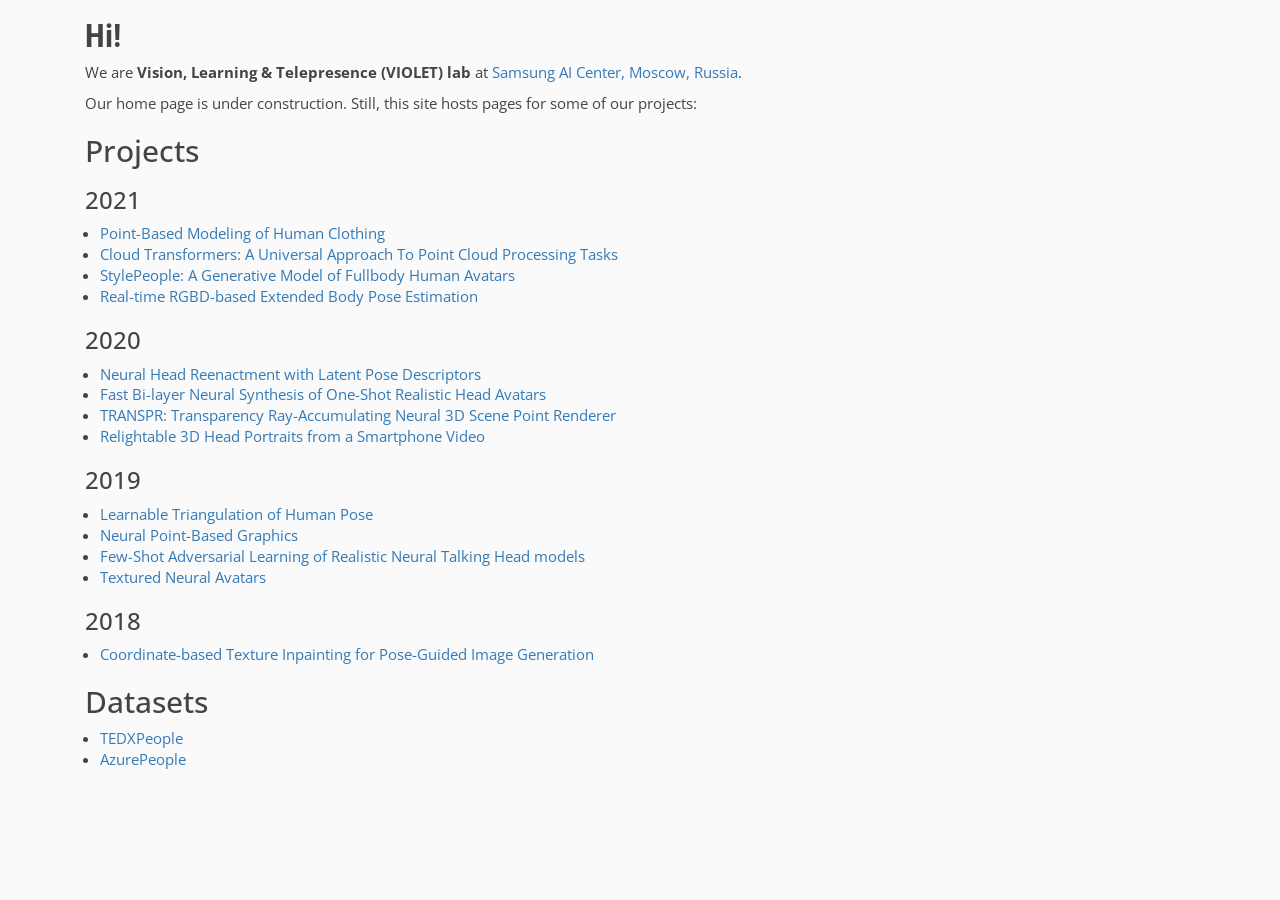
<file: index.html>
<!doctype html>
<html lang="en">
  <head>
      <title>VIOLET projects index</title> 

      <link rel="stylesheet" href="latent-pose-reenactment/style.css">
      <meta charset="utf-8">
      <meta name="viewport" content="width=device-width, initial-scale=1, shrink-to-fit=no">

      <!-- Latest compiled and minified CSS -->
      <link rel="stylesheet" href="https://maxcdn.bootstrapcdn.com/bootstrap/3.3.7/css/bootstrap.min.css" integrity="sha384-BVYiiSIFeK1dGmJRAkycuHAHRg32OmUcww7on3RYdg4Va+PmSTsz/K68vbdEjh4u" crossorigin="anonymous">

      <!-- Google fonts -->
      <link href="https://fonts.googleapis.com/css?family=Roboto+Condensed:400,700|Open+Sans:300italic,400italic,600italic,400,700,300,600" rel="stylesheet" type="text/css">

  </head>

  <body>
  <div class="container">

  <!-- <center>
        <div class="title">Vision, Learning & Telepresence (VIOLET) lab</div>
  </center> -->

  <div class="container section">
    <div class="section_title">Hi!</div>

    <p>
      We are <strong>Vision, Learning & Telepresence (VIOLET) lab</strong> at <a href="https://research.samsung.com/aicenter_moscow">Samsung AI Center, Moscow, Russia</a>.
    </p>

    <p>
      Our home page is under construction. Still, this site hosts pages for some of our projects:
    </p>

    <!-- Make lists' bullet points level with headings -->
    <style>
      ul, ol {
        margin-left: 1em
      }
    </style>
    <h2>Projects</h2>
    <h3>2021</h3>
    <ul>
      <li><a href="point-based-clothing">Point-Based Modeling of Human Clothing</a></li>
      <li><a href="cloud-transformers">Cloud Transformers: A Universal Approach To Point Cloud Processing Tasks</a></li>
      <li><a href="style-people">StylePeople: A Generative Model of Fullbody Human Avatars</a></li>
      <li><a href="rgbd-kinect-pose">Real-time RGBD-based Extended Body Pose Estimation</a></li>
    </ul>

    <h3>2020</h3>

    <ul>
      <li><a href="latent-pose-reenactment">Neural Head Reenactment with Latent Pose Descriptors</a></li>
      <li><a href="bilayer-model">Fast Bi-layer Neural Synthesis of One-Shot Realistic Head Avatars</a></li>
      <li><a href="transpr">TRANSPR: Transparency Ray-Accumulating Neural 3D Scene Point Renderer</a></li>
      <li><a href="relightable-portrait">Relightable 3D Head Portraits from a Smartphone Video</a></li>
    </ul>

    <h3>2019</h3>

    <ul>
      <li><a href="learnable-triangulation">Learnable Triangulation of Human Pose</a></li>
      <li><a href="npbg">Neural Point-Based Graphics</a></li>
      <li><a href="fewshotavatar">Few-Shot Adversarial Learning of Realistic Neural Talking Head models</a></li>
      <li><a href="texturedavatar">Textured Neural Avatars</a></li>
    </ul>

    <h3>2018</h3>

    <ul>
      <li><a href="coordinpaint">Coordinate-based Texture Inpainting for Pose-Guided Image Generation</a></li>
    </ul>


    <h2>Datasets</h2>
    <ul>
      <li><a href="datasets/youted">TEDXPeople</a></li>
      <li><a href="datasets/azure-people">AzurePeople</a></li>
    </ul>


  </div>

  </div>
</body>
</html>
</file>
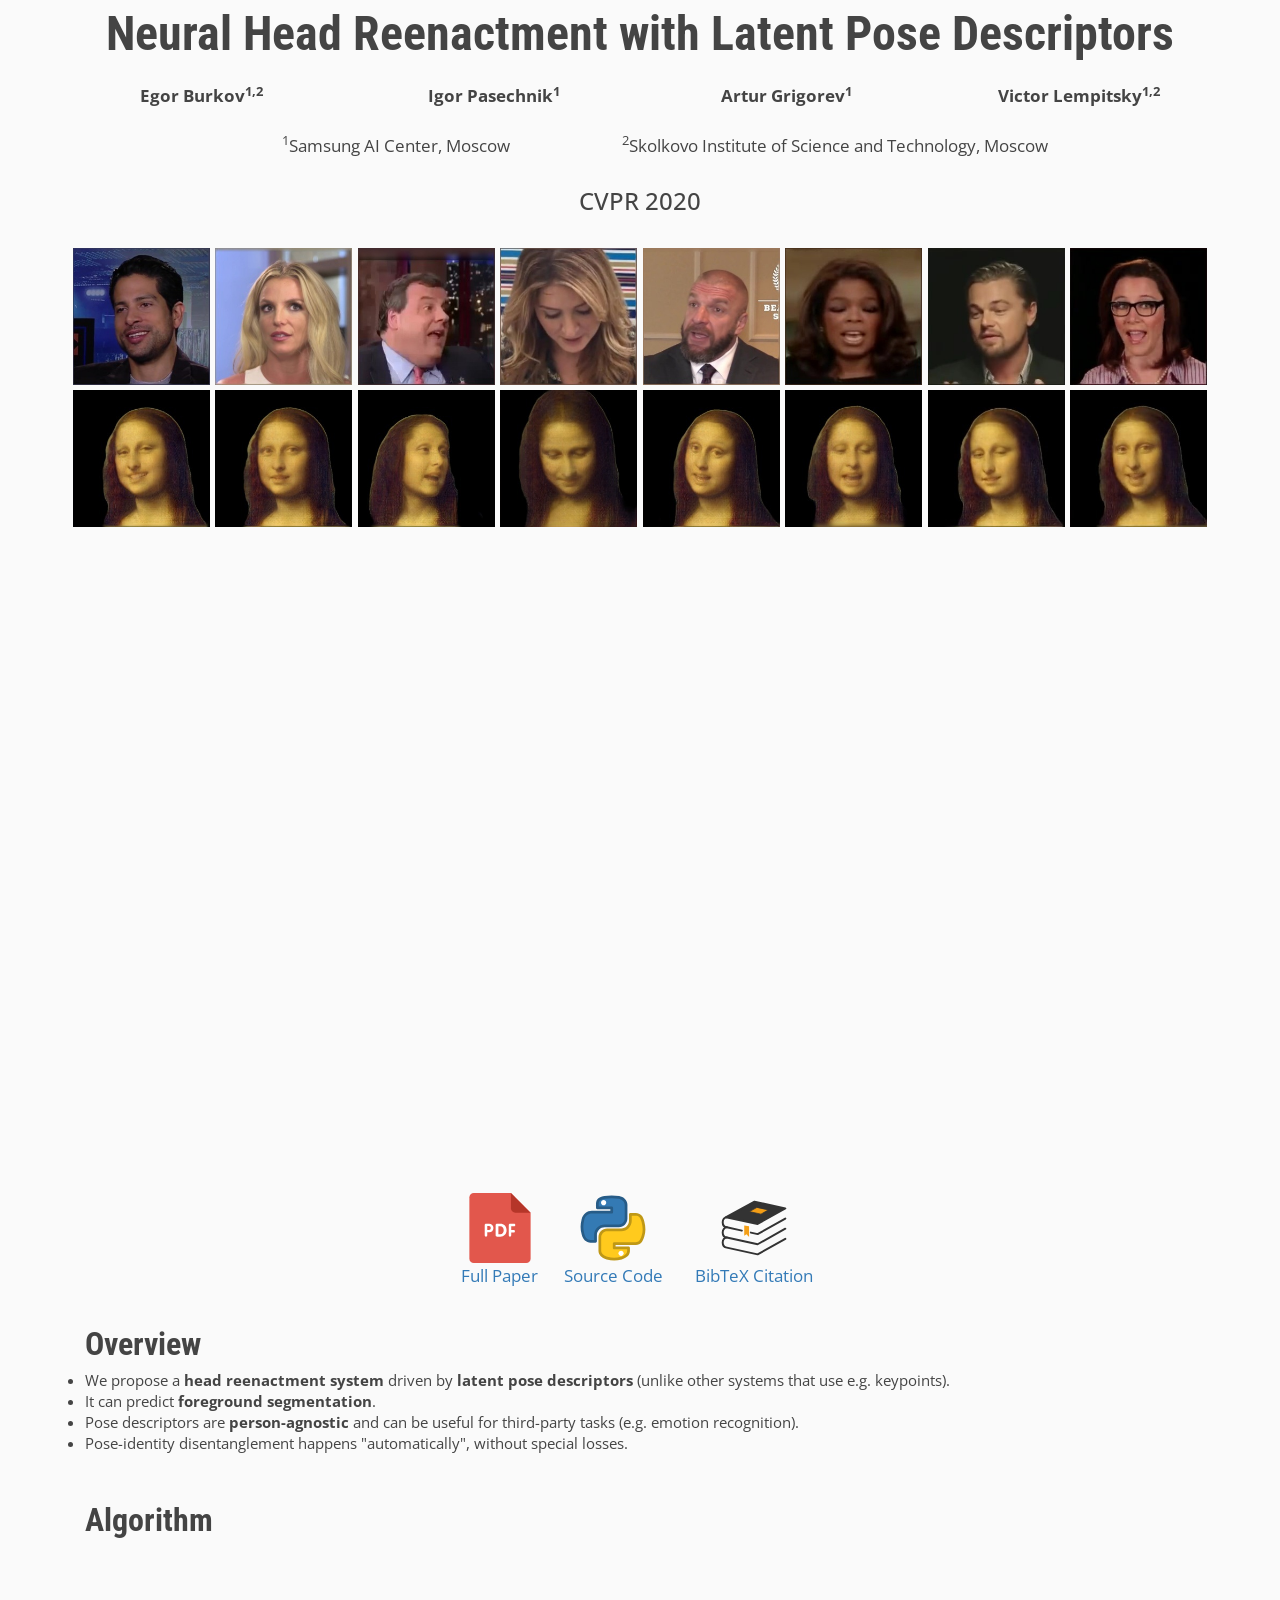
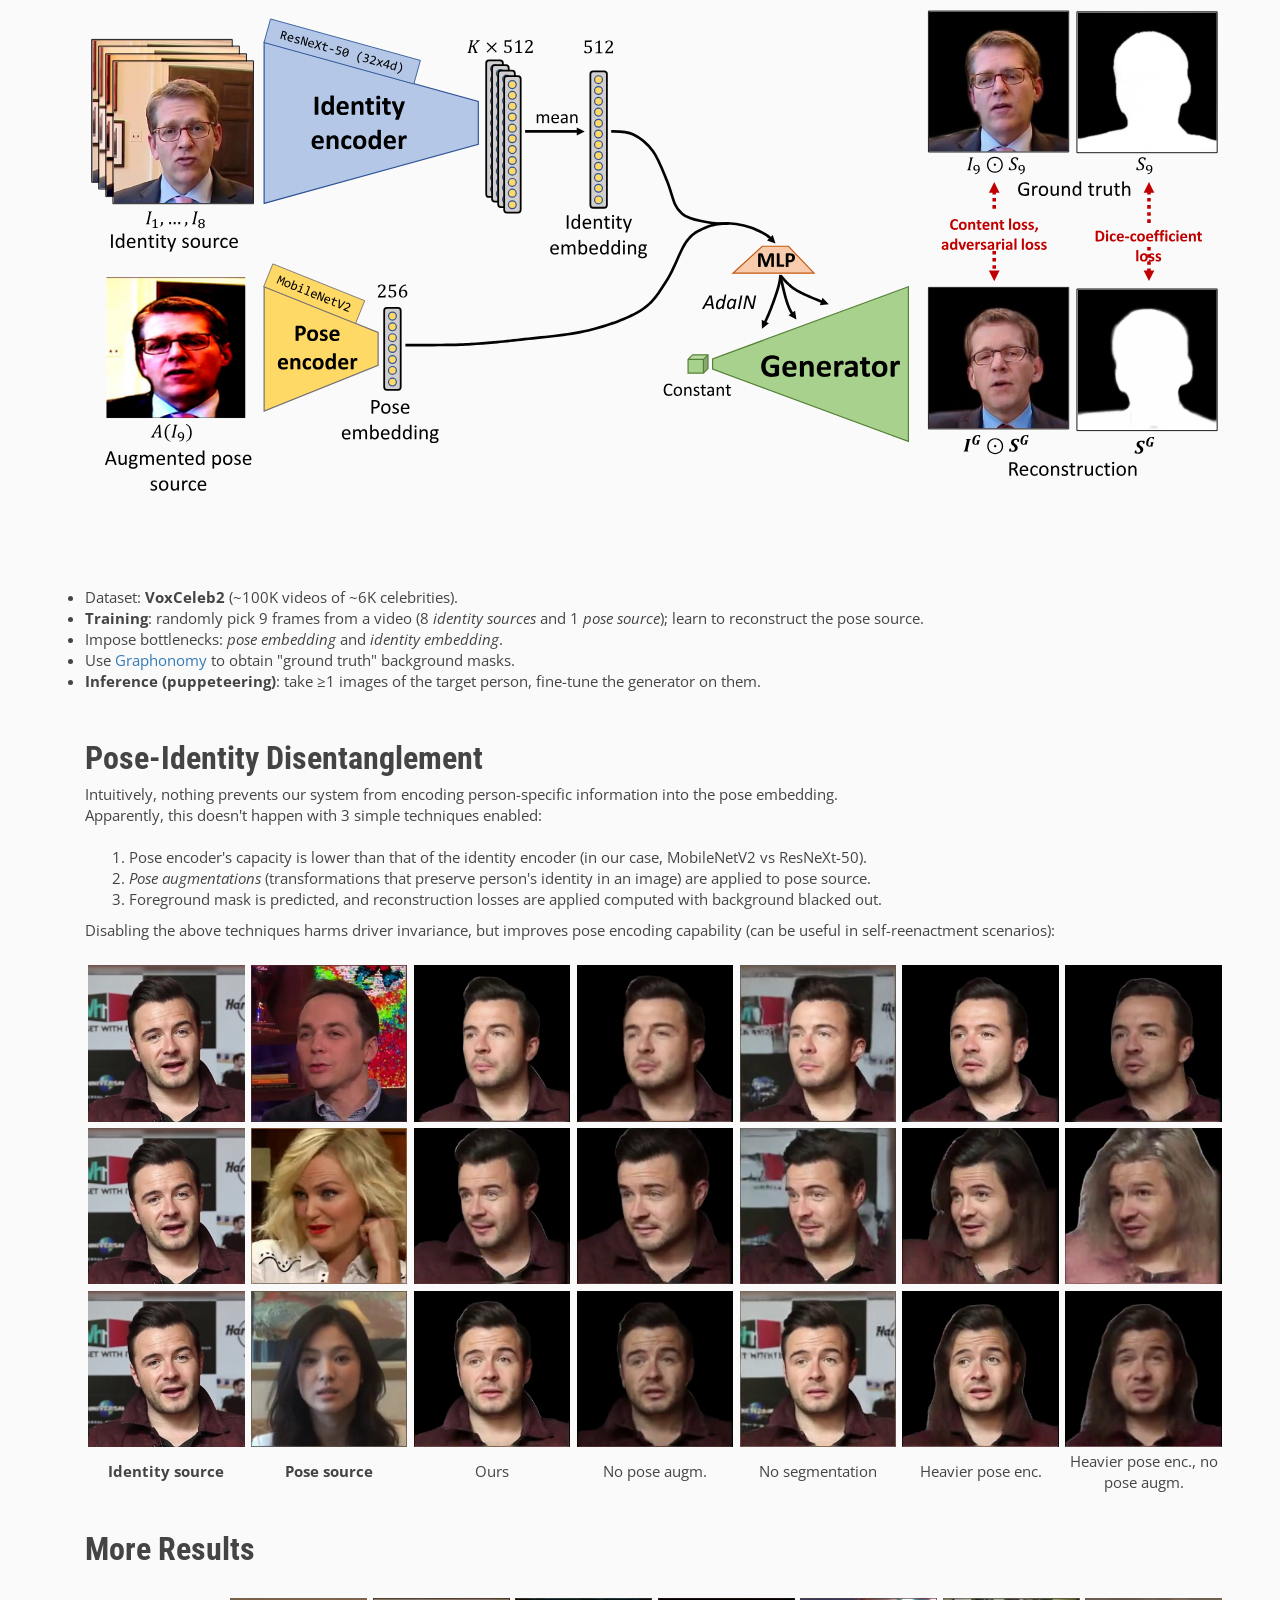
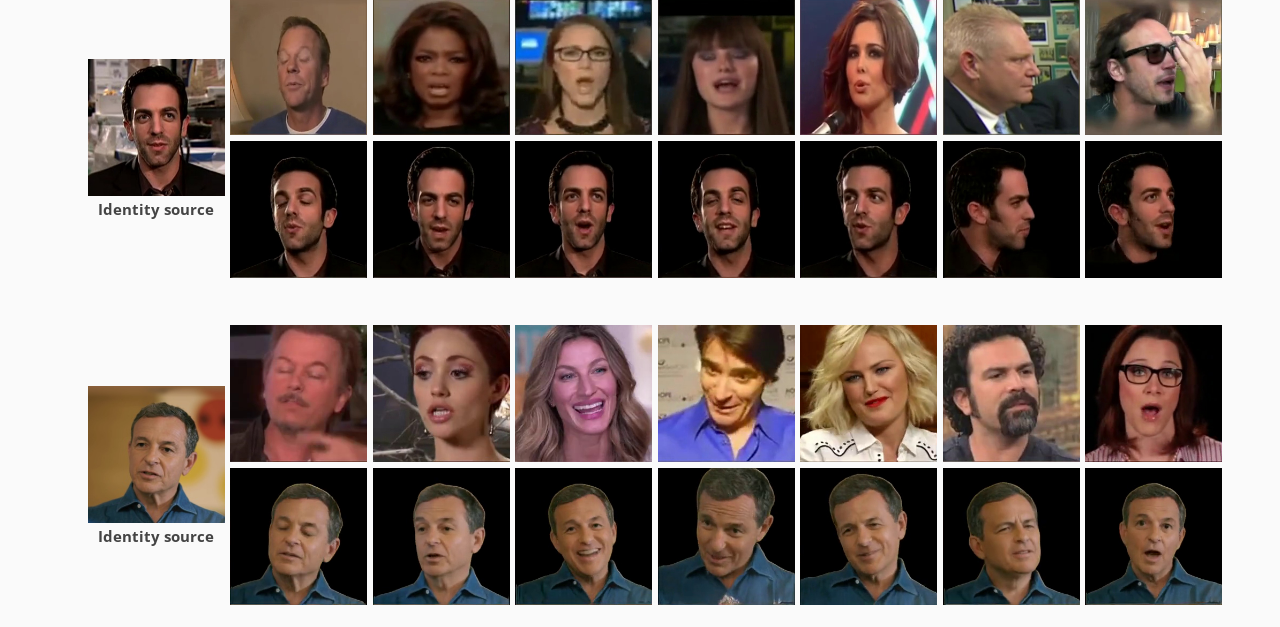
<file: latent-pose-reenactment/index.html>
<!doctype html>
<html lang="en">
<head>
  <title>Neural Head Reenactment with Latent Pose Descriptors</title>

  <link rel="stylesheet" href="style.css">
  <meta charset="utf-8">
  <meta name="viewport" content="width=device-width, initial-scale=1, shrink-to-fit=no">

  <!-- Latest compiled and minified CSS -->
  <link rel="stylesheet" href="https://maxcdn.bootstrapcdn.com/bootstrap/3.3.7/css/bootstrap.min.css" integrity="sha384-BVYiiSIFeK1dGmJRAkycuHAHRg32OmUcww7on3RYdg4Va+PmSTsz/K68vbdEjh4u" crossorigin="anonymous">

  <!-- Google fonts -->
  <link href="https://fonts.googleapis.com/css?family=Roboto+Condensed:400,700|Open+Sans:300italic,400italic,600italic,400,700,300,600" rel="stylesheet" type="text/css">
</head>

<body>
<div class="container">

  <center>
    <div class="title">Neural Head Reenactment with Latent Pose Descriptors</div>
  </center>

  <center>
    <div class="row row-eq-height" style="margin-bottom: 10px">
      <div class="col-sm-15">
        <div class="col-sm-3" style="margin-bottom: 10px">
          <a href="mailto:shrubb@ya.ru">
              <div class="author"><span style="font-weight: bolder; color: #444">Egor Burkov<sup>1,2</sup></span></div>
          </a>
        </div>
        <div class="col-sm-3" style="margin-bottom: 10px">
           <a href="mailto:i.pasechnik@samsung.com">
               <div class="author"><span style="font-weight: bolder; color: #444">Igor Pasechnik<sup>1</sup></span></div>
           </a>
        </div>

        <div class="col-sm-3" style="margin-bottom: 10px">
          <a href="mailto:a.grigorev@samsung.com">
              <div class="author"><span style="font-weight: bolder; color: #444">Artur Grigorev<sup>1</sup></span></div>
          </a>
        </div>
        <div class="col-sm-3" style="margin-bottom: 10px">
          <a href="mailto:v.lempitsky@samsung.com">
              <div class="author"><span style="font-weight: bolder; color: #444">Victor Lempitsky<sup>1,2</sup></span></div>
          </a>
        </div>

        <div class="col-sm-3 col-sm-offset-2" style="margin-bottom: 10px">
          <a href="https://research.samsung.com/aicenter_moscow">
          <div class="university"><span style="font-weight: normal; color: #444"><sup>1</sup>Samsung AI Center, Moscow</span></div>
          </a>
        </div>

        <div class="col-sm-6" style="margin-bottom: 10px">
          <a href="https://www.skoltech.ru/en/">
          <div class="university"><span style="font-weight: normal; color: #444"><sup>2</sup>Skolkovo Institute of Science and Technology, Moscow</span></div>
          </a>
        </div>

      </div>
    </div>

    <h3>CVPR 2020</h3>
  </center>
  <br>

  <center>
    <table class="image-grid" style="width:100%">
      <tr>
        <td><img src="images/teaser/1_driver.jpg"></td>
        <td><img src="images/teaser/2_driver.jpg"></td>
        <td><img src="images/teaser/3_driver.jpg"></td>
        <td><img src="images/teaser/4_driver.jpg"></td>
        <td><img src="images/teaser/5_driver.jpg"></td>
        <td><img src="images/teaser/6_driver.jpg"></td>
        <td><img src="images/teaser/7_driver.jpg"></td>
        <td><img src="images/teaser/8_driver.jpg"></td>
      </tr>

      <tr>
        <td><img src="images/teaser/1_result.jpg"></td>
        <td><img src="images/teaser/2_result.jpg"></td>
        <td><img src="images/teaser/3_result.jpg"></td>
        <td><img src="images/teaser/4_result.jpg"></td>
        <td><img src="images/teaser/5_result.jpg"></td>
        <td><img src="images/teaser/6_result.jpg"></td>
        <td><img src="images/teaser/7_result.jpg"></td>
        <td><img src="images/teaser/8_result.jpg"></td>
      </tr>
    </table>
  </center>
  <br>

  <center>
    <iframe src="https://www.youtube.com/embed/CFPTycDPYF8"
      frameborder="0" allow="accelerometer; autoplay; encrypted-media; gyroscope; picture-in-picture"
      allowfullscreen style="width: 70em; height: 42em;"></iframe>
  </center>
  <br>

  <center>
    <table class="resource-links">
      <tr>
        <td>
          <a href="https://arxiv.org/pdf/2004.12000">
            <img src="images/resource-icons/pdf.svg" class="img_links img-responsive">
            <div class="author">Full Paper</div>
          </a>
        </td>

        <td>
          <a href="https://github.com/shrubb/latent-pose-reenactment">
            <img src="images/resource-icons/python.svg" class="img_links img-responsive">
            <div class="author">Source Code</div>
        </td>

        <td>
          <a href="citation.txt">
            <img src="images/resource-icons/bibtex.svg" class="img_links img-responsive">
            <div class="author">BibTeX Citation</div>
        </td>
    </table>
  </center>
  <br>

  <div class="container section">
    <div class="section_title">Overview</div>

    <ul>
      <li>We propose a <strong>head reenactment system</strong> driven by <strong>latent pose descriptors</strong> (unlike other systems that use e.g. keypoints).</li>
      <li>It can predict <strong>foreground segmentation</strong>.</li>
      <li>Pose descriptors are <strong>person-agnostic</strong> and can be useful for third-party tasks (e.g. emotion recognition).</li>
      <li>Pose-identity disentanglement happens "automatically", without special losses.</li>
    </ul>
  </div>

  <div class="container section">
    <div class="section_title">Algorithm</div>

    <center>
      <img src="images/pipeline.svg" style="width: 100%">
    </center>

    <ul>
      <li>Dataset: <strong>VoxCeleb2</strong> (~100K videos of ~6K celebrities).</li>
      <li><strong>Training</strong>: randomly pick 9 frames from a video (8 <em>identity sources</em> and 1 <em>pose source</em>); learn to reconstruct the pose source.</li>
      <li>Impose bottlenecks: <em>pose embedding</em> and <em>identity embedding</em>.</li>
      <li>Use <a href="https://github.com/Gaoyiminggithub/Graphonomy">Graphonomy</a> to obtain "ground truth" background masks.</li>
      <li><strong>Inference (puppeteering)</strong>: take ≥1 images of the target person, fine-tune the generator on them.</li>
    </ul>
  </div>

  <div class="container section">
    <div class="section_title">Pose-Identity Disentanglement</div>

    Intuitively, nothing prevents our system from encoding person-specific information into the pose embedding.
    <br>
    Apparently, this doesn't happen with 3 simple techniques enabled:
    <br><br>

    <ol style="margin-left: 3em;">
      <li>Pose encoder's capacity is lower than that of the identity encoder (in our case, MobileNetV2 vs ResNeXt-50).</li>
      <li><em>Pose augmentations</em> (transformations that preserve person's identity in an image) are applied to pose source.</li>
      <li>Foreground mask is predicted, and reconstruction losses are applied computed with background blacked out.</li>
    </ol>

    Disabling the above techniques harms driver invariance, but improves pose encoding capability (can be useful in self-reenactment scenarios):
    <br><br>

    <center>
      <table class="image-grid" style="width:100%">
        <tr>
          <td><img src="images/ablation/identity.jpg"></td>
          <td><img src="images/ablation/0driver5.jpg"></td>
          <td><img src="images/ablation/1_5.jpg"></td>
          <td><img src="images/ablation/3_5.jpg"></td>
          <td><img src="images/ablation/4_5.jpg"></td>
          <td><img src="images/ablation/5_5.jpg"></td>
          <td><img src="images/ablation/6_5.jpg"></td>
        </tr>

        <tr>
          <td><img src="images/ablation/identity.jpg"></td>
          <td><img src="images/ablation/0driver6.jpg"></td>
          <td><img src="images/ablation/1_6.jpg"></td>
          <td><img src="images/ablation/3_6.jpg"></td>
          <td><img src="images/ablation/4_6.jpg"></td>
          <td><img src="images/ablation/5_6.jpg"></td>
          <td><img src="images/ablation/6_6.jpg"></td>
        </tr>

        <tr>
          <td><img src="images/ablation/identity.jpg"></td>
          <td><img src="images/ablation/0driver8.jpg"></td>
          <td><img src="images/ablation/1_8.jpg"></td>
          <td><img src="images/ablation/3_8.jpg"></td>
          <td><img src="images/ablation/4_8.jpg"></td>
          <td><img src="images/ablation/5_8.jpg"></td>
          <td><img src="images/ablation/6_8.jpg"></td>
        </tr>

        <tr>
          <td><strong>Identity source</strong></td>
          <td><strong>Pose source</strong></td>
          <td>Ours</td>
          <td>No pose augm.</td>
          <td>No segmentation</td>
          <td>Heavier pose enc.</td>
          <td>Heavier pose enc., no pose augm.</td>
        </tr>
      </table>
    </center>

  </div>

  <div class="container section">
    <div class="section_title">More Results</div>

    <br>

    <center>
      <table class="image-grid" style="width: 100%;">
        <tr>
          <td rowspan=2>
            <img src="images/more-results-1/identity.jpg">
            <br>
            <strong>Identity source</strong>
          </td>

          <td><img src="images/more-results-1/driver_1.jpg"></td>
          <td><img src="images/more-results-1/driver_2.jpg"></td>
          <td><img src="images/more-results-1/driver_3.jpg"></td>
          <td><img src="images/more-results-1/driver_4.jpg"></td>
          <td><img src="images/more-results-1/driver_5.jpg"></td>
          <td><img src="images/more-results-1/driver_6.jpg"></td>
          <td><img src="images/more-results-1/driver_7.jpg"></td>
        </tr>

        <tr>
          <td><img src="images/more-results-1/7_1.jpg"></td>
          <td><img src="images/more-results-1/7_2.jpg"></td>
          <td><img src="images/more-results-1/7_3.jpg"></td>
          <td><img src="images/more-results-1/7_4.jpg"></td>
          <td><img src="images/more-results-1/7_5.jpg"></td>
          <td><img src="images/more-results-1/7_6.jpg"></td>
          <td><img src="images/more-results-1/7_7.jpg"></td>
        </tr>
      </table>
    </center>

    <br>
    <br>

    <center>
      <table class="image-grid" style="width: 100%;">
        <tr>
          <td rowspan=2>
            <img src="images/more-results-2/identity.jpg">
            <br>
            <strong>Identity source</strong>
          </td>

          <td><img src="images/more-results-2/0driver1.jpg"></td>
          <td><img src="images/more-results-2/0driver2.jpg"></td>
          <td><img src="images/more-results-2/0driver3.jpg"></td>
          <td><img src="images/more-results-2/0driver4.jpg"></td>
          <td><img src="images/more-results-2/0driver6.jpg"></td>
          <td><img src="images/more-results-2/0driver8.jpg"></td>
          <td><img src="images/more-results-2/0driver9.jpg"></td>
        </tr>

        <tr>
          <td><img src="images/more-results-2/7_1.jpg"></td>
          <td><img src="images/more-results-2/7_2.jpg"></td>
          <td><img src="images/more-results-2/7_3.jpg"></td>
          <td><img src="images/more-results-2/7_4.jpg"></td>
          <td><img src="images/more-results-2/7_6.jpg"></td>
          <td><img src="images/more-results-2/7_8.jpg"></td>
          <td><img src="images/more-results-2/7_9.jpg"></td>
        </tr>
      </table>
    </center>
  </div>

</div>
</body>

</html>
</file>
<file: latent-pose-reenactment/style.css>
* { padding: 0; margin: 0;}

    .container {
        padding: 0px;
        margin: 0px;
        color: #404040;
        font-size: 11pt;
        font-family: 'Open Sans', sans-serif;
        font-style: normal;
        font-weight: 400;
        color: #444;
        /*background-color: #FFFDFA;*/
        /*background: linear-gradient(to right, white, #eee, white);
        background: -webkit-linear-gradient( right, white, #eee, white)*/
        /*background-image: url("/PaintSwatches_1400x900.jpg");*/
        /*font-family: 'textbook', arial, sans-serif;*/
        /*margin-left: auto;
        margin-right: auto;*/
        /*max-width: 2000px;*/
    }
    body {
        background-color: #FFFAFA !important;
        background-color: #FAFAFA !important;
    }


   .section {
      padding-top: 20px;
      padding-bottom: 20px;
    }


   .title {
      color: #000000;
      font-family: 'Roboto Condensed', sans-serif;
      padding-top: 10px;
      padding-bottom: 25px;
      font-size: 36pt;
      line-height: 100%;
      font-weight: 700;
      color: #444;
    }

    .author {
      font-size: 13pt;
    }

    .university {
      font-size: 13pt;
      padding-top: 15px;
    }

    .section_title {
      color: #000000;
      font-family: 'Roboto Condensed', sans-serif;
      /*padding-top: 10px;*/
      /*padding-bottom: 10px;*/
      font-size: 24pt;
      line-height: 100%;
      font-weight: 700;
      padding-bottom: 10px;
      color: #444;
      /*margin-left: auto;
        margin-right: auto;
      /*line-height: 100%;*/
      /*font-weight: 700;*/
    }

  .shadow {
      -webkit-box-shadow: 5px 5px 5px #aaa;
      -moz-box-shadow: 5px 5px 5px #aaa;
      box-shadow: 5px 5px 5px #aaa;
      margin-bottom: 10px;
  }

  .aff {
      margin-bottom: 16px;
      /*max-width: 40px;*/
      max-height: 30px
  }



    .img_authors {
      position: relative;
      max-width: 130px;
      max-height: 130px
    }

    .img_links {
      position: relative;
      max-width: 70px;
      max-height: 70px
    }


.text {
    position:relative;
    line-height:2em;
    overflow:hidden;
}
.fadingEffect {
    position:absolute;
    top:0; bottom:0; right:0;
    width:100%;
    background:#FFFAFA;
    -moz-animation: showHide 5s ease-in alternate infinite; /* Firefox */
    -webkit-animation: showHide 5s ease-in alternate infinite; /* Safari and Chrome */
    -ms-animation: showHide 5s ease-in alternate infinite; /* IE10 */
    -o-animation: showHide 5s ease-in alternate infinite; /* Opera */
    animation: showHide 5s ease-in alternate infinite;
}


.btn-group button {
    display: inline-block;
    outline: none;
    cursor: pointer;
    text-align: center;
    text-decoration: none;
    font-family: 'Roboto Condensed', sans-serif;
    padding: .50em 2em .90em;
    text-shadow: 0 1px 1px rgba(0,0,0,.3);
    -webkit-border-radius: .5em;
    -moz-border-radius: .5em;
    border-radius: .5em;
    -webkit-box-shadow: 0 1px 2px rgba(0,0,0,.2);
    -moz-box-shadow: 0 1px 2px rgba(0,0,0,.2);
    box-shadow: 0 1px 2px rgba(0,0,0,.2);
    width: 12%;
}

.button:hover {
    text-decoration: none;
}
.button:active {
    position: relative;
    top: 1px;
}

.btn-group.btn-block {
    display: flex;
}

@-webkit-keyframes showHide { /* Chrome, Safari */
    0% {width:100%}
    40% {width:0%}
    60% {width:0%;}
    100% {width:100%;}
}
@-moz-keyframes showHide { /* FF */
    0% {width:100%}
    40% {width:0%}
    60% {width:0%;}
    100% {width:100%;}
}
@-ms-keyframes showHide { /* IE10 */
    0% {width:100%}
    40% {width:0%}
    60% {width:0%;}
    100% {width:100%;}
}
@-o-keyframes showHide { /* Opera */
    0% {width:100%}
    40% {width:0%}
    60% {width:0%;}
    100% {width:100%;}
}
@keyframes showHide {
    0% {width:100%}
    40% {width:0%}
    60% {width:0%;}
    100% {width:100%;}
}


#cf {
  position:relative;
  max-height:301px;
  /*width:450px;*/

  width:100%;
  height:100%;
  /*overflow:hidden; */
  /*width:inherit;*/

  /*max-height: auto;*/

  /*margin:0 auto;*/
}

#cf img {
  position:absolute;

  /*height:100%;*/
  /*width:100%;*/

  opacity: 0;
  left:0;
  -webkit-transition: opacity 1s ease-in-out;
  -moz-transition: opacity 1s ease-in-out;
  -o-transition: opacity 1s ease-in-out;
  transition: opacity 1s ease-in-out;
  animation-name: cfFadeInOut;
  animation-timing-function: ease-in-out;
  animation-iteration-count: infinite;
  animation-duration: 28s;  /* 7*4 */
}


@keyframes cfFadeInOut {
  /* fade out */
  0% {
    opacity:0;
  }
  5% {
    opacity:1;
  }
  /* fade in */
  14.28% {
    opacity:1;
  }
  19.28% {
    opacity:0;
  }
}

#cf img:nth-of-type(7) {
  animation-delay: 24s;
}
#cf img:nth-of-type(6) {
  animation-delay: 20s;
}
#cf img:nth-of-type(5) {
  animation-delay: 16s;
}
#cf img:nth-of-type(4) {
  animation-delay: 12s;
}
#cf img:nth-of-type(3) {
  animation-delay: 8s;
}
#cf img:nth-of-type(2) {
  animation-delay: 4s;
}
#cf img:nth-of-type(1) {
  animation-delay: 0s;
}

.row-centered {
    text-align:center;
}
.col-centered {
    display:inline-block;
    float:none !important;
    /* reset the text-align */
    text-align:center;
    /* inline-block space fix */
    margin-right:-4px;
    min-width: 170px;
}

html, body {
  margin-top: 0px;
  margin-bottom: 0px;
  margin-left: 10px;
  margin-right: 10px;
  height: 100%;             /* need for iframe height 100% to work */
}

.hint {
  color: #A00;
  font-size: 10pt;
  margin-bottom: 10px;
  margin-top: 7px;
}

.img-process {
  /*width: 100%;*/
  margin: 5px;
  max-height: 200px;
  -webkit-transition: opacity 0.2s ease-in-out;
  -moz-transition: opacity 0.2s ease-in-out;
  -ms-transition: opacity 0.2s ease-in-out;
  -o-transition: opacity 0.2s ease-in-out;
  transition: opacity 0.2s ease-in-out;
  opacity: 1;
}
.img-process:hover{
  cursor: pointer;
  opacity: 0.6;
}

.centeredd {
  position: fixed;
  top: 50%;
  left: 50%;
  transform: translate(-50%, -50%);
  -webkit-transform: translate(-50%, -50%);
  -moz-transform: translate(-50%, -50%);
  -o-transform: translate(-50%, -50%);
  -ms-transform: translate(-50%, -50%);
}

/* Three image containers (use 25% for four, and 50% for two, etc) */
.column {
  float: left;
  width: 33.33%;
  padding: 5px;
}

.column_out {
  float: left;
  width: 50%;
  padding: 5px;
}

.column_sbs {
  float: left;
  width: 16.6%;
  padding: 5px;
}

.row_sbs::after {
  content: "";
  clear: both;
  display: table;
}

.column_sbs_title {
  float: left;
  width: 16.6%;
  padding: 1px;
}

.row_sbs_title {
/*  border: 4px solid black; */
}

.row_sbs_title::after {
  content: "";
  clear: both;
  display: table;
}

.row_out::after {
  content: "";
  clear: both;
  display: table;
}

/* Clear floats after image containers */
.row::after {
  content: "";
  clear: both;
  display: table;
}

.button_row{
    width: 100%;
    background-color: #f1f1f1;
}

.pagebtn{
    width: 10%;
}

.selected{
    background-color: #ccc;
}

.pagebtn:hover {
  background-color: #bbb;
  color: black;
}

.pagebtn:active {
  background-color: #aaa;
}

table {
  border-collapse: collapse;
  width: 33.33%;
}

th, td {
  text-align: center;
  padding: 8px;
  padding-bottom: 40%;
}

.show-grid div {
    border: 1px solid;
}

.y0 { background-color: #CCC; }
.y1 { background-color: #bafaff; }
.y2 { background-color: #ffbbfc; }
.y0d { background-color: #9c9c9c; }
.y1d { background-color: #9cd6db; }
.y0d_out { background-color: #9c9c9c; }
.y1d_out { background-color: #9cd6db; }
.y2d { background-color: #e1a5de; }

.whitespace {
    height: 30px;
}


.wrapper{
    width: 500px;
    overflow-x:scroll;
    white-space: nowrap;
}

#box {
    overflow-y: visible;
    overflow-x: auto;
    white-space: nowrap;
    vertical-align: text-top;
    margin: 0;
    padding: 0;
    clear: both;
    border-spacing: 5px;
}
.item {
    display: table-cell;
    min-width: 240px;
    width: 240px;
    font-size: 140px;
    border: 2px solid #d1d1d1;
    border-radius: 5px;
    padding: 5px;
    margin: 5px;
    white-space: normal;
    line-height: 1.6;
    vertical-align: top;
    text-align: center;
}

table.image-grid img {
  width: 100%;
  padding: 2% 2% 2% 2%;
}

table.image-grid {
  table-layout: fixed;
}

table.image-grid td {
  overflow: hidden;
  white-space: normal;
}

table.resource-links img {
  display: block;
  margin: 0 auto;
}
</file>
